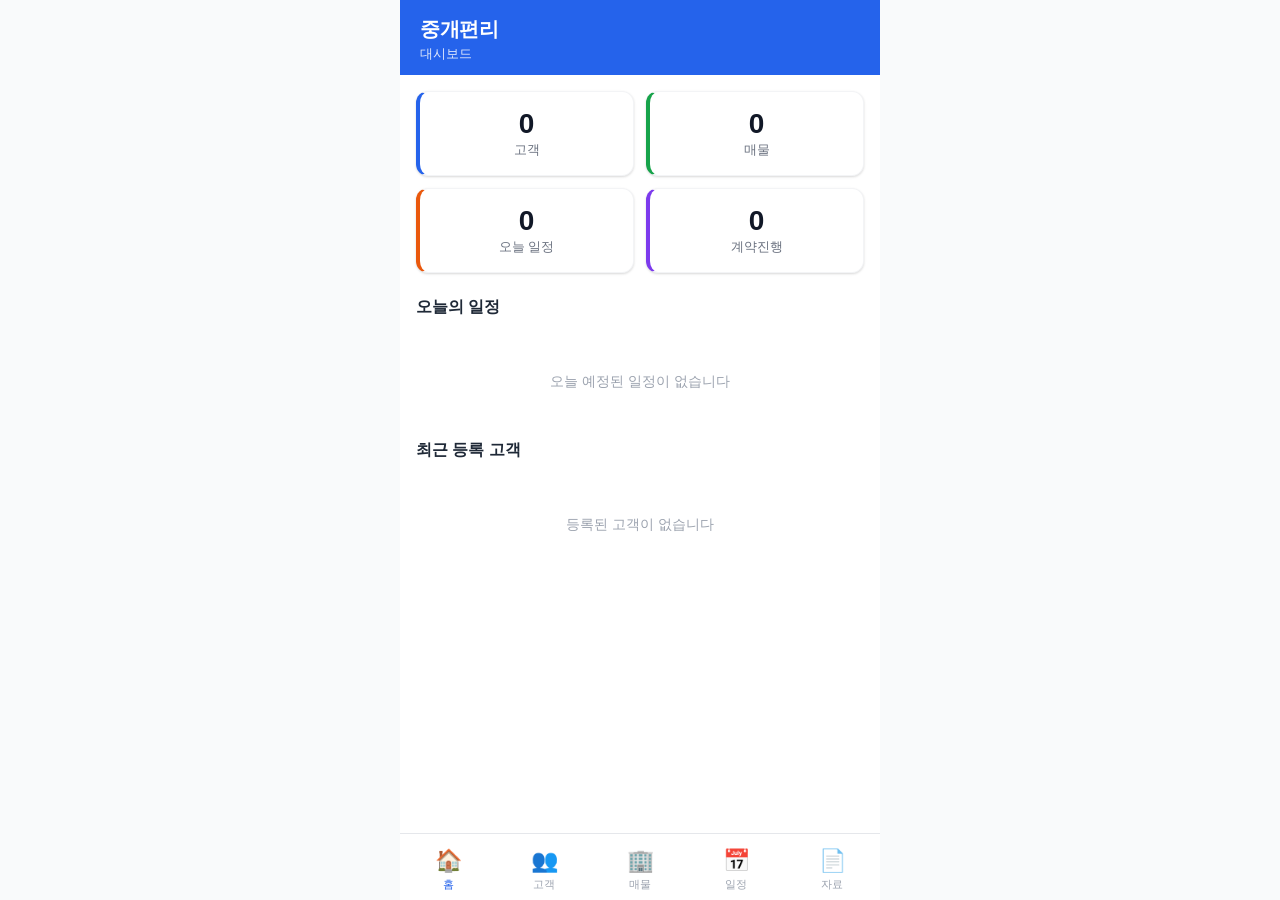
<file: index.html>
<!DOCTYPE html>
<html lang="ko">
<head>
    <meta charset="UTF-8">
    <meta name="viewport" content="width=device-width, initial-scale=1.0, maximum-scale=1.0, user-scalable=no">
    <title>중개편리 - 공인중개사 업무관리</title>
    <link rel="stylesheet" href="css/style.css">
    <link rel="manifest" href="manifest.json">
    <meta name="theme-color" content="#2563eb">
    <meta name="apple-mobile-web-app-capable" content="yes">
    <meta name="apple-mobile-web-app-status-bar-style" content="black-translucent">
</head>
<body>
    <div id="app">
        <!-- 헤더 -->
        <header class="header">
            <h1 class="header-title">중개편리</h1>
            <p class="header-subtitle" id="headerSubtitle">대시보드</p>
        </header>

        <!-- 메인 컨텐츠 영역 -->
        <main class="main-content" id="mainContent">
            <!-- 대시보드 (기본 화면) -->
            <section id="page-dashboard" class="page active">
                <div class="dashboard-summary">
                    <div class="summary-card blue">
                        <span class="summary-number" id="totalCustomers">0</span>
                        <span class="summary-label">고객</span>
                    </div>
                    <div class="summary-card green">
                        <span class="summary-number" id="totalProperties">0</span>
                        <span class="summary-label">매물</span>
                    </div>
                    <div class="summary-card orange">
                        <span class="summary-number" id="todaySchedules">0</span>
                        <span class="summary-label">오늘 일정</span>
                    </div>
                    <div class="summary-card purple">
                        <span class="summary-number" id="totalContracts">0</span>
                        <span class="summary-label">계약진행</span>
                    </div>
                </div>

                <div class="section-title">오늘의 일정</div>
                <div id="todayScheduleList" class="schedule-list">
                    <div class="empty-state">오늘 예정된 일정이 없습니다</div>
                </div>

                <div class="section-title">최근 등록 고객</div>
                <div id="recentCustomerList" class="customer-list">
                    <div class="empty-state">등록된 고객이 없습니다</div>
                </div>
            </section>

            <!-- 고객 관리 -->
            <section id="page-customers" class="page">
                <div class="page-actions">
                    <button class="btn btn-primary" onclick="showCustomerForm()">+ 고객 등록</button>
                </div>
                <div class="search-bar">
                    <input type="text" id="customerSearch" placeholder="고객명, 연락처로 검색..." oninput="filterCustomers()">
                </div>
                <div id="customerList" class="customer-list">
                    <div class="empty-state">등록된 고객이 없습니다<br><small>위의 '고객 등록' 버튼을 눌러주세요</small></div>
                </div>
            </section>

            <!-- 매물 관리 -->
            <section id="page-properties" class="page">
                <div class="page-actions">
                    <button class="btn btn-primary" onclick="showPropertyForm()">+ 매물 등록</button>
                </div>
                <div class="search-bar">
                    <input type="text" id="propertySearch" placeholder="주소, 매물종류로 검색..." oninput="filterProperties()">
                </div>
                <div id="propertyList" class="property-list">
                    <div class="empty-state">등록된 매물이 없습니다<br><small>위의 '매물 등록' 버튼을 눌러주세요</small></div>
                </div>
            </section>

            <!-- 일정 관리 -->
            <section id="page-schedules" class="page">
                <div class="page-actions">
                    <button class="btn btn-primary" onclick="showScheduleForm()">+ 일정 등록</button>
                </div>
                <div class="filter-tabs">
                    <button class="filter-tab active" onclick="filterSchedules('all', this)">전체</button>
                    <button class="filter-tab" onclick="filterSchedules('viewing', this)">집보기</button>
                    <button class="filter-tab" onclick="filterSchedules('contract', this)">계약</button>
                    <button class="filter-tab" onclick="filterSchedules('meeting', this)">미팅</button>
                </div>
                <div id="scheduleList" class="schedule-list">
                    <div class="empty-state">등록된 일정이 없습니다</div>
                </div>
            </section>

            <!-- 자료송부 / 계약서 -->
            <section id="page-documents" class="page">
                <div class="doc-menu">
                    <div class="doc-card" onclick="showSendMaterialForm()">
                        <div class="doc-icon">📋</div>
                        <div class="doc-title">매물자료 송부</div>
                        <div class="doc-desc">고객에게 매물 정보를 문자/카톡으로 전송</div>
                    </div>
                    <div class="doc-card" onclick="showContractDraftForm()">
                        <div class="doc-icon">📝</div>
                        <div class="doc-title">계약서 초안</div>
                        <div class="doc-desc">매매/전세/월세 계약서 초안 작성</div>
                    </div>
                    <div class="doc-card" onclick="showSendHistory()">
                        <div class="doc-icon">📤</div>
                        <div class="doc-title">송부 내역</div>
                        <div class="doc-desc">자료 및 계약서 송부 이력 확인</div>
                    </div>
                </div>
                <div id="documentContent"></div>
            </section>
        </main>

        <!-- 하단 네비게이션 -->
        <nav class="bottom-nav">
            <button class="nav-item active" onclick="navigateTo('dashboard', this)">
                <span class="nav-icon">🏠</span>
                <span class="nav-label">홈</span>
            </button>
            <button class="nav-item" onclick="navigateTo('customers', this)">
                <span class="nav-icon">👥</span>
                <span class="nav-label">고객</span>
            </button>
            <button class="nav-item" onclick="navigateTo('properties', this)">
                <span class="nav-icon">🏢</span>
                <span class="nav-label">매물</span>
            </button>
            <button class="nav-item" onclick="navigateTo('schedules', this)">
                <span class="nav-icon">📅</span>
                <span class="nav-label">일정</span>
            </button>
            <button class="nav-item" onclick="navigateTo('documents', this)">
                <span class="nav-icon">📄</span>
                <span class="nav-label">자료</span>
            </button>
        </nav>

        <!-- 모달 오버레이 -->
        <div class="modal-overlay" id="modalOverlay" onclick="closeModal()">
            <div class="modal" id="modalContent" onclick="event.stopPropagation()">
            </div>
        </div>
    </div>

    <script src="js/data.js"></script>
    <script src="js/customers.js"></script>
    <script src="js/properties.js"></script>
    <script src="js/schedules.js"></script>
    <script src="js/documents.js"></script>
    <script src="js/app.js"></script>
</body>
</html>
</file>
<file: css/style.css>
/* ===== 기본 리셋 & 변수 ===== */
:root {
    --primary: #2563eb;
    --primary-light: #dbeafe;
    --success: #16a34a;
    --success-light: #dcfce7;
    --warning: #ea580c;
    --warning-light: #fff7ed;
    --purple: #7c3aed;
    --purple-light: #f3e8ff;
    --danger: #dc2626;
    --danger-light: #fef2f2;
    --gray-50: #f9fafb;
    --gray-100: #f3f4f6;
    --gray-200: #e5e7eb;
    --gray-300: #d1d5db;
    --gray-400: #9ca3af;
    --gray-500: #6b7280;
    --gray-600: #4b5563;
    --gray-700: #374151;
    --gray-800: #1f2937;
    --gray-900: #111827;
    --radius: 12px;
    --shadow: 0 1px 3px rgba(0,0,0,0.1), 0 1px 2px rgba(0,0,0,0.06);
    --shadow-md: 0 4px 6px rgba(0,0,0,0.07), 0 2px 4px rgba(0,0,0,0.06);
}

* {
    margin: 0;
    padding: 0;
    box-sizing: border-box;
}

body {
    font-family: -apple-system, BlinkMacSystemFont, 'Segoe UI', 'Malgun Gothic', sans-serif;
    background: var(--gray-50);
    color: var(--gray-800);
    -webkit-font-smoothing: antialiased;
    overflow-x: hidden;
}

/* ===== 앱 레이아웃 ===== */
#app {
    max-width: 480px;
    margin: 0 auto;
    min-height: 100vh;
    background: white;
    position: relative;
}

/* ===== 헤더 ===== */
.header {
    background: var(--primary);
    color: white;
    padding: 16px 20px 12px;
    position: sticky;
    top: 0;
    z-index: 100;
}

.header-title {
    font-size: 20px;
    font-weight: 700;
    letter-spacing: -0.5px;
}

.header-subtitle {
    font-size: 13px;
    opacity: 0.85;
    margin-top: 2px;
}

/* ===== 메인 컨텐츠 ===== */
.main-content {
    padding: 16px;
    padding-bottom: 80px;
    min-height: calc(100vh - 120px);
}

.page { display: none; }
.page.active { display: block; }

/* ===== 대시보드 ===== */
.dashboard-summary {
    display: grid;
    grid-template-columns: 1fr 1fr;
    gap: 12px;
    margin-bottom: 24px;
}

.summary-card {
    background: white;
    border-radius: var(--radius);
    padding: 16px;
    text-align: center;
    box-shadow: var(--shadow);
    border: 1px solid var(--gray-100);
}

.summary-card.blue { border-left: 4px solid var(--primary); }
.summary-card.green { border-left: 4px solid var(--success); }
.summary-card.orange { border-left: 4px solid var(--warning); }
.summary-card.purple { border-left: 4px solid var(--purple); }

.summary-number {
    display: block;
    font-size: 28px;
    font-weight: 800;
    color: var(--gray-900);
}

.summary-label {
    font-size: 13px;
    color: var(--gray-500);
    margin-top: 4px;
}

.section-title {
    font-size: 16px;
    font-weight: 700;
    color: var(--gray-800);
    margin-bottom: 12px;
    margin-top: 8px;
}

/* ===== 공통 리스트 아이템 ===== */
.list-item {
    background: white;
    border-radius: var(--radius);
    padding: 14px 16px;
    margin-bottom: 10px;
    box-shadow: var(--shadow);
    border: 1px solid var(--gray-100);
    cursor: pointer;
    transition: transform 0.1s;
}

.list-item:active {
    transform: scale(0.98);
}

.list-item-header {
    display: flex;
    justify-content: space-between;
    align-items: center;
    margin-bottom: 6px;
}

.list-item-name {
    font-size: 15px;
    font-weight: 600;
    color: var(--gray-900);
}

.list-item-sub {
    font-size: 13px;
    color: var(--gray-500);
    margin-top: 2px;
}

.list-item-actions {
    display: flex;
    gap: 8px;
    margin-top: 10px;
    padding-top: 10px;
    border-top: 1px solid var(--gray-100);
}

/* ===== 뱃지 ===== */
.badge {
    display: inline-block;
    padding: 3px 10px;
    border-radius: 20px;
    font-size: 11px;
    font-weight: 600;
}

.badge-buyer { background: var(--primary-light); color: var(--primary); }
.badge-seller { background: var(--success-light); color: var(--success); }
.badge-tenant { background: var(--warning-light); color: var(--warning); }
.badge-agent { background: var(--purple-light); color: var(--purple); }
.badge-viewing { background: #dbeafe; color: #1d4ed8; }
.badge-contract { background: #dcfce7; color: #15803d; }
.badge-meeting { background: #fef3c7; color: #b45309; }
.badge-confirmed { background: var(--success-light); color: var(--success); }
.badge-pending { background: #fef3c7; color: #b45309; }
.badge-cancelled { background: var(--danger-light); color: var(--danger); }
.badge-completed { background: var(--gray-100); color: var(--gray-500); }
.badge-sale { background: #dbeafe; color: #1d4ed8; }
.badge-jeonse { background: #dcfce7; color: #15803d; }
.badge-monthly { background: #fef3c7; color: #b45309; }

/* ===== 버튼 ===== */
.btn {
    display: inline-flex;
    align-items: center;
    justify-content: center;
    padding: 10px 18px;
    border-radius: 8px;
    font-size: 14px;
    font-weight: 600;
    border: none;
    cursor: pointer;
    transition: all 0.15s;
}

.btn-primary { background: var(--primary); color: white; }
.btn-primary:hover { background: #1d4ed8; }
.btn-success { background: var(--success); color: white; }
.btn-danger { background: var(--danger); color: white; }
.btn-outline {
    background: white;
    color: var(--gray-700);
    border: 1px solid var(--gray-300);
}
.btn-sm {
    padding: 6px 12px;
    font-size: 12px;
    border-radius: 6px;
}
.btn-full { width: 100%; }

/* ===== 검색바 ===== */
.search-bar {
    margin-bottom: 16px;
}

.search-bar input {
    width: 100%;
    padding: 12px 16px;
    border: 1px solid var(--gray-200);
    border-radius: 10px;
    font-size: 14px;
    background: var(--gray-50);
    outline: none;
    transition: border-color 0.2s;
}

.search-bar input:focus {
    border-color: var(--primary);
    background: white;
}

/* ===== 필터 탭 ===== */
.filter-tabs {
    display: flex;
    gap: 8px;
    margin-bottom: 16px;
    overflow-x: auto;
}

.filter-tab {
    padding: 8px 16px;
    border-radius: 20px;
    border: 1px solid var(--gray-200);
    background: white;
    font-size: 13px;
    font-weight: 500;
    cursor: pointer;
    white-space: nowrap;
    color: var(--gray-600);
}

.filter-tab.active {
    background: var(--primary);
    color: white;
    border-color: var(--primary);
}

/* ===== 페이지 액션 ===== */
.page-actions {
    display: flex;
    justify-content: flex-end;
    margin-bottom: 16px;
}

/* ===== 빈 상태 ===== */
.empty-state {
    text-align: center;
    padding: 40px 20px;
    color: var(--gray-400);
    font-size: 14px;
    line-height: 1.6;
}

/* ===== 문서 메뉴 ===== */
.doc-menu {
    display: flex;
    flex-direction: column;
    gap: 12px;
    margin-bottom: 20px;
}

.doc-card {
    background: white;
    border-radius: var(--radius);
    padding: 20px;
    box-shadow: var(--shadow);
    border: 1px solid var(--gray-100);
    cursor: pointer;
    display: flex;
    align-items: center;
    gap: 16px;
    transition: transform 0.1s;
}

.doc-card:active { transform: scale(0.98); }

.doc-icon {
    font-size: 32px;
    flex-shrink: 0;
}

.doc-title {
    font-size: 15px;
    font-weight: 700;
    color: var(--gray-900);
}

.doc-desc {
    font-size: 12px;
    color: var(--gray-500);
    margin-top: 4px;
}

/* ===== 하단 네비게이션 ===== */
.bottom-nav {
    position: fixed;
    bottom: 0;
    left: 50%;
    transform: translateX(-50%);
    width: 100%;
    max-width: 480px;
    background: white;
    display: flex;
    border-top: 1px solid var(--gray-200);
    padding: 6px 0 env(safe-area-inset-bottom, 8px);
    z-index: 100;
}

.nav-item {
    flex: 1;
    display: flex;
    flex-direction: column;
    align-items: center;
    padding: 8px 0;
    border: none;
    background: none;
    cursor: pointer;
    color: var(--gray-400);
    transition: color 0.2s;
}

.nav-item.active { color: var(--primary); }

.nav-icon { font-size: 22px; }

.nav-label {
    font-size: 11px;
    margin-top: 3px;
    font-weight: 500;
}

/* ===== 모달 ===== */
.modal-overlay {
    display: none;
    position: fixed;
    top: 0;
    left: 0;
    right: 0;
    bottom: 0;
    background: rgba(0,0,0,0.5);
    z-index: 200;
    justify-content: center;
    align-items: flex-end;
}

.modal-overlay.active {
    display: flex;
}

.modal {
    background: white;
    width: 100%;
    max-width: 480px;
    max-height: 90vh;
    border-radius: 20px 20px 0 0;
    padding: 24px 20px 40px;
    overflow-y: auto;
    animation: slideUp 0.3s ease;
}

@keyframes slideUp {
    from { transform: translateY(100%); }
    to { transform: translateY(0); }
}

.modal-title {
    font-size: 18px;
    font-weight: 700;
    color: var(--gray-900);
    margin-bottom: 20px;
    display: flex;
    justify-content: space-between;
    align-items: center;
}

.modal-close {
    background: none;
    border: none;
    font-size: 24px;
    color: var(--gray-400);
    cursor: pointer;
}

/* ===== 폼 ===== */
.form-group {
    margin-bottom: 16px;
}

.form-label {
    display: block;
    font-size: 13px;
    font-weight: 600;
    color: var(--gray-700);
    margin-bottom: 6px;
}

.form-input, .form-select, .form-textarea {
    width: 100%;
    padding: 12px 14px;
    border: 1px solid var(--gray-200);
    border-radius: 8px;
    font-size: 14px;
    outline: none;
    font-family: inherit;
    transition: border-color 0.2s;
}

.form-input:focus, .form-select:focus, .form-textarea:focus {
    border-color: var(--primary);
}

.form-textarea {
    resize: vertical;
    min-height: 80px;
}

.form-row {
    display: grid;
    grid-template-columns: 1fr 1fr;
    gap: 12px;
}

.form-actions {
    display: flex;
    gap: 10px;
    margin-top: 24px;
}

/* ===== 상세보기 ===== */
.detail-section {
    margin-bottom: 20px;
}

.detail-row {
    display: flex;
    padding: 10px 0;
    border-bottom: 1px solid var(--gray-100);
}

.detail-label {
    width: 80px;
    flex-shrink: 0;
    font-size: 13px;
    color: var(--gray-500);
    font-weight: 500;
}

.detail-value {
    font-size: 14px;
    color: var(--gray-800);
    flex: 1;
}

/* ===== 송부 미리보기 ===== */
.preview-box {
    background: var(--gray-50);
    border: 1px solid var(--gray-200);
    border-radius: var(--radius);
    padding: 16px;
    margin: 16px 0;
    font-size: 13px;
    line-height: 1.8;
    white-space: pre-wrap;
    color: var(--gray-700);
}

/* ===== 토스트 알림 ===== */
.toast {
    position: fixed;
    top: 20px;
    left: 50%;
    transform: translateX(-50%);
    background: var(--gray-800);
    color: white;
    padding: 12px 24px;
    border-radius: 10px;
    font-size: 14px;
    z-index: 300;
    animation: fadeInOut 2.5s ease;
    pointer-events: none;
}

@keyframes fadeInOut {
    0% { opacity: 0; transform: translateX(-50%) translateY(-10px); }
    15% { opacity: 1; transform: translateX(-50%) translateY(0); }
    85% { opacity: 1; transform: translateX(-50%) translateY(0); }
    100% { opacity: 0; transform: translateX(-50%) translateY(-10px); }
}

/* ===== 계약서 ===== */
.contract-preview {
    background: white;
    border: 2px solid var(--gray-300);
    border-radius: 4px;
    padding: 24px 20px;
    margin: 16px 0;
    font-size: 13px;
    line-height: 2;
}

.contract-preview h2 {
    text-align: center;
    font-size: 18px;
    margin-bottom: 20px;
    letter-spacing: 8px;
}

.contract-preview .contract-row {
    display: flex;
    border-bottom: 1px dotted var(--gray-300);
    padding: 4px 0;
}

.contract-preview .contract-label {
    width: 100px;
    font-weight: 600;
    flex-shrink: 0;
}
</file>
